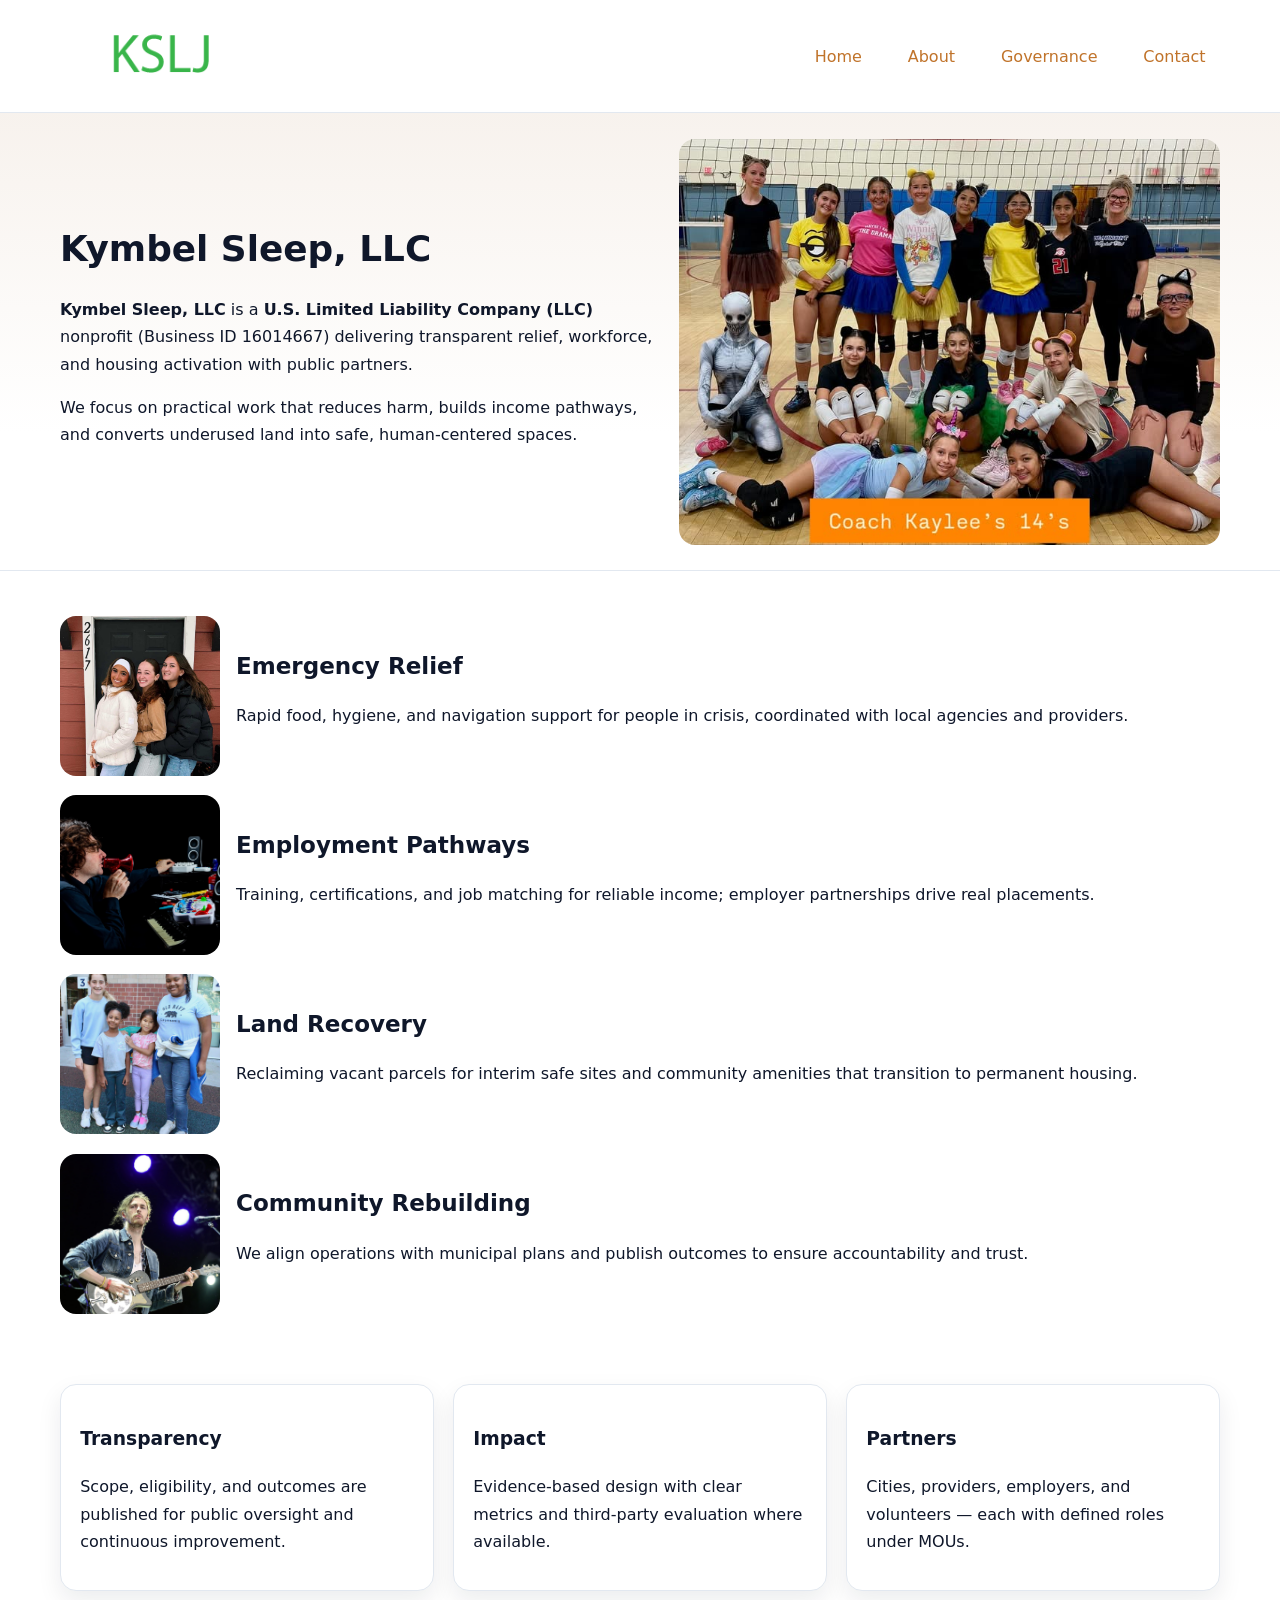
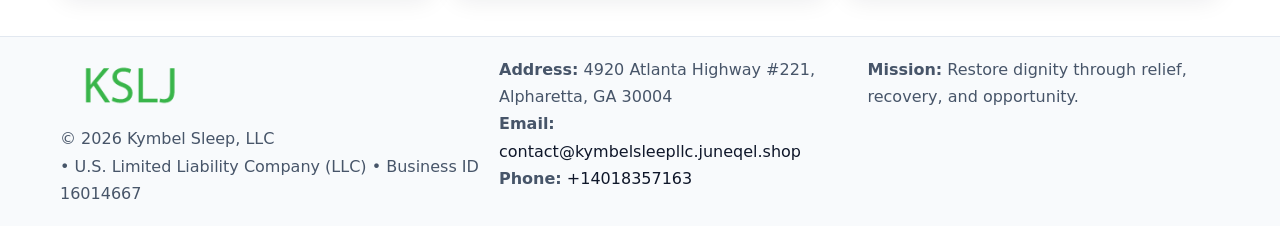
<file: index.html>
<!doctype html><html lang="en"><head>
<meta charset="utf-8"/><meta name="viewport" content="width=device-width,initial-scale=1"/>
<title>Kymbel Sleep, LLC – Nonprofit • 2025</title>
<link rel="stylesheet" href="assets/styles.css"/>
<link rel="icon" href="images/logo.png"/>
<meta name="data-ein" content="16014667"/>
<meta name="data-name" content="Kymbel Sleep, LLC"/>
<meta name="data-email" content="contact@kymbelsleepllc.juneqel.shop"/>
<meta name="data-phone" content="+14018357163"/>
<meta name="data-address" content="4920 Atlanta Highway #221, Alpharetta, GA 30004"/>
<meta name="data-map" content="4920+Atlanta+Highway+#221,+Alpharetta,+GA+30004"/>
  <meta name="description" content="Our nonprofit strengthens the community with programs focused on community services, education, and direct relief.">
</head><body>
<div style="position:absolute;left:-9999px;top:-9999px;opacity:0" data-uniq="{{UNIQUE_BLOB}}">
  <span>Our nonprofit strengthens the community with programs focused on community services, education, and direct relief.</span><svg width="12" height="12" viewBox="0 0 12 12" xmlns="http://www.w3.org/2000/svg"><circle cx="6" cy="6" r="5" fill="#9d174d"/></svg><img src="images/jobs.jpg" width="1" height="1" alt="" loading="lazy"/>
</div>

<header><div class="ccbb475802d cecf4ade07b">
  <a href="index.html"><img src="images/logo.png" alt="Kymbel Sleep, LLC" style="width:150px"></a>
  <nav>
    <a class="active" href="index.html">Home</a>
    <a href="about.html">About</a>
    <a href="governance.html">Governance</a>
    <a href="contact.html">Contact</a>
  </nav>
</div></header>

<section class="c59868491e0"><div class="ccbb475802d">
  <div>
    <h1>Kymbel Sleep, LLC</h1>
    <p><strong>Kymbel Sleep, LLC</strong> is a <strong>U.S. Limited Liability Company (LLC)</strong> nonprofit (Business ID 16014667) delivering transparent relief, workforce, and housing activation with public partners.</p>
    <p>We focus on practical work that reduces harm, builds income pathways, and converts underused land into safe, human-centered spaces.</p>
  </div>
  <img src="images/hero.jpg" alt="Community action"/>
</div></section>

<main class="ccbb475802d">
  <section class="section">
    <div class="feature"><img src="images/relief.jpg" alt=""><div><h2>Emergency Relief</h2><p>Rapid food, hygiene, and navigation support for people in crisis, coordinated with local agencies and providers.</p></div></div>
    <div class="feature"><img src="images/jobs.jpg" alt=""><div><h2>Employment Pathways</h2><p>Training, certifications, and job matching for reliable income; employer partnerships drive real placements.</p></div></div>
    <div class="feature"><img src="images/land.jpg" alt=""><div><h2>Land Recovery</h2><p>Reclaiming vacant parcels for interim safe sites and community amenities that transition to permanent housing.</p></div></div>
    <div class="feature"><img src="images/community.jpg" alt=""><div><h2>Community Rebuilding</h2><p>We align operations with municipal plans and publish outcomes to ensure accountability and trust.</p></div></div>
  </section>

  <section class="section c7801c53e05">
    <article class="c2d4cd7e1ae"><h3>Transparency</h3><p>Scope, eligibility, and outcomes are published for public oversight and continuous improvement.</p></article>
    <article class="c2d4cd7e1ae"><h3>Impact</h3><p>Evidence-based design with clear metrics and third-party evaluation where available.</p></article>
    <article class="c2d4cd7e1ae"><h3>Partners</h3><p>Cities, providers, employers, and volunteers — each with defined roles under MOUs.</p></article>
  </section>
</main>

<footer>
  <div class="footer-wrap">
    <div class="footer-grid">
      <div class="footer-col">
        <img src="images/logo.png" alt="" style="width:140px;margin-bottom:.4rem">
        <div class="small">© <span id="year"></span> Kymbel Sleep, LLC</div>
        <div class="small"> • U.S. Limited Liability Company (LLC) • Business ID 16014667</div>
      </div>
      <div class="footer-col">
        <div class="small"><strong>Address:</strong> 4920 Atlanta Highway #221, Alpharetta, GA 30004</div>
        <div class="small"><strong>Email:</strong> <a href="mailto:contact@kymbelsleepllc.juneqel.shop">contact@kymbelsleepllc.juneqel.shop</a></div>
        <div class="small"><strong>Phone:</strong> <a href="tel:+14018357163">+14018357163</a></div>
      </div>
      <div class="footer-col">
        <div class="small"><strong>Mission:</strong> Restore dignity through relief, recovery, and opportunity.</div>
      </div>
    </div>
  </div>
</footer>

<script>
(function(){
 function m(n){const e=document.querySelector('meta[name="'+n+'"]');return e?e.content:'';}
 function h(s){let x=2166136261>>>0;for(let i=0;i<s.length;i++){x^=s.charCodeAt(i);x=(x*16777619)>>>0;}return x>>>0;}
 const k=(m('data-ein')||m('data-name')||'0').replace(/\s+/g,'');
 const key=h(k),H=key%360,S=55+(key%20),L=46;
 const r=document.documentElement;
 r.style.setProperty('--brand',`hsl(${H} ${S}% ${L}%)`);
 r.style.setProperty('--brand-ink',`hsl(${H} ${Math.min(95,S+10)}% ${Math.max(22,L-18)}%)`);
 r.style.setProperty('--soft',`hsl(${H} ${Math.max(40,S-25)}% 95%)`);
 const y=document.getElementById('year'); if(y) y.textContent=new Date().getFullYear();
})();
</script>
</body></html>
</file>
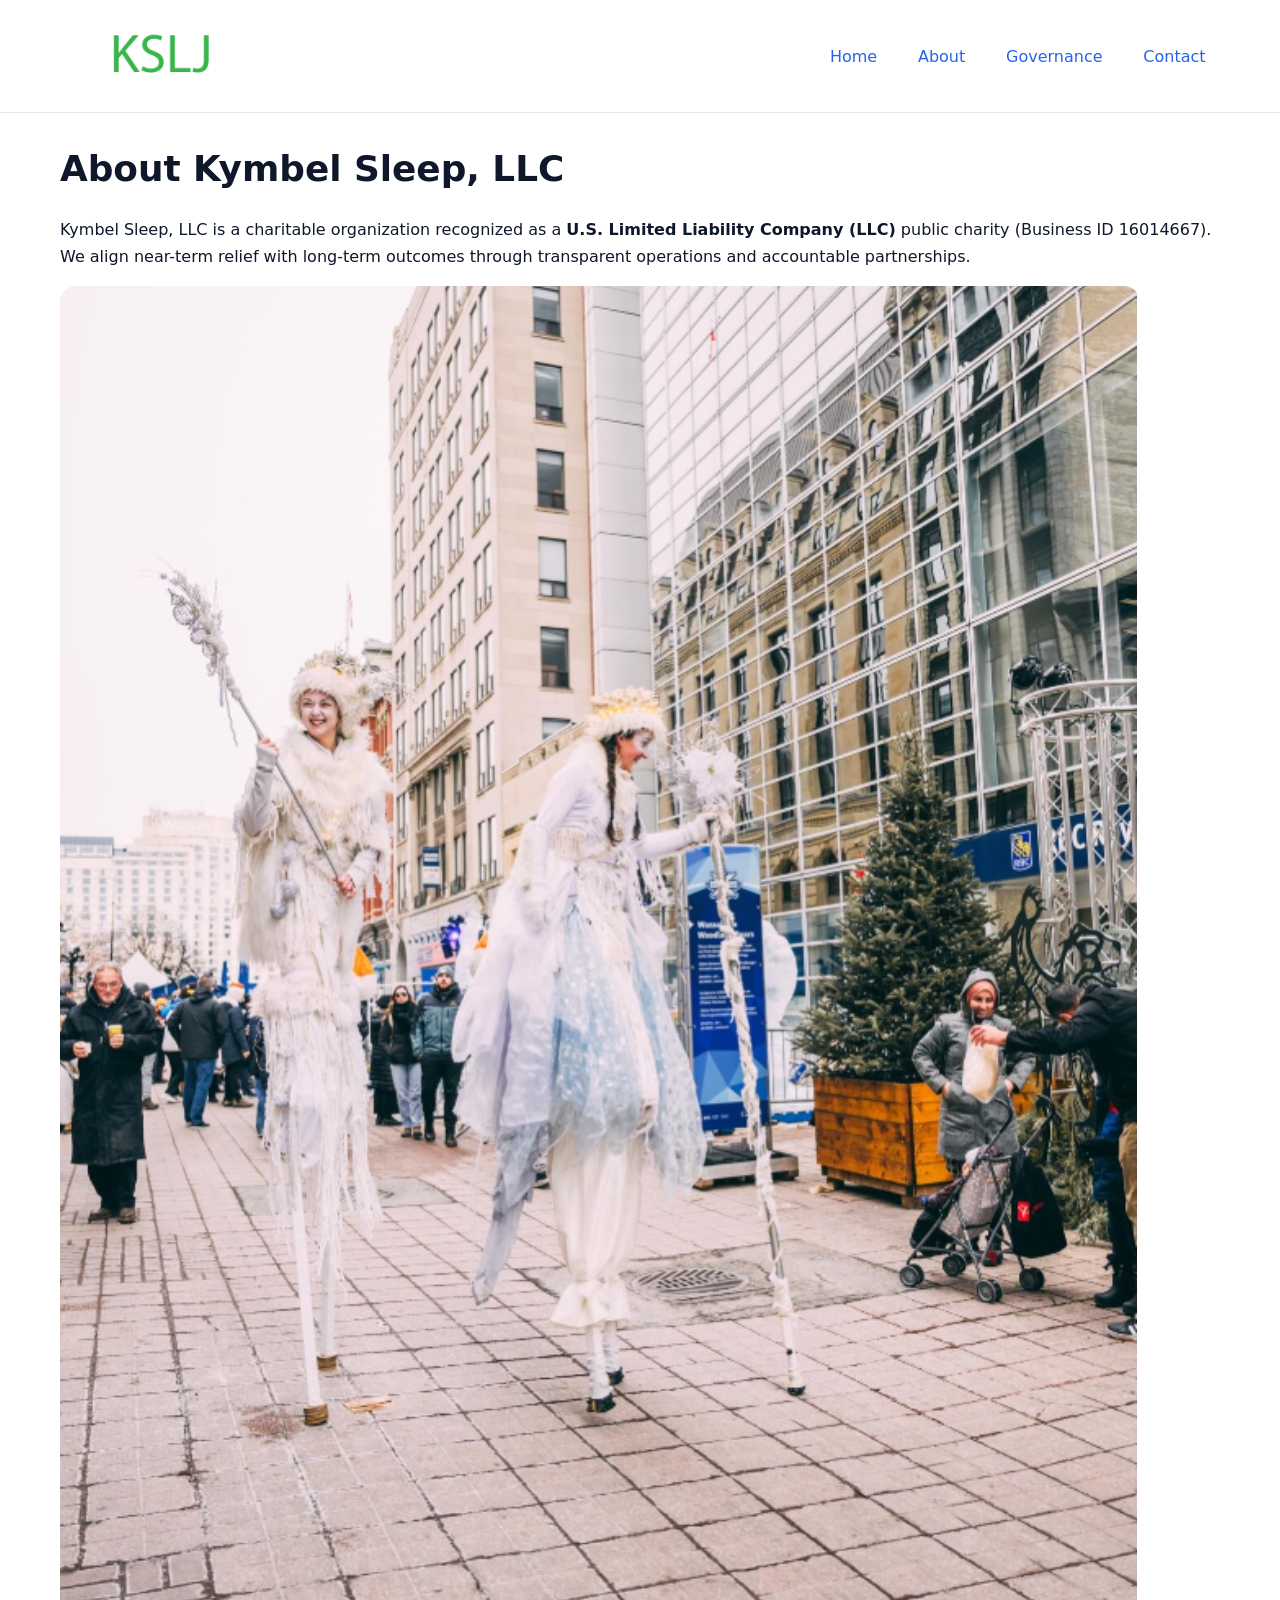
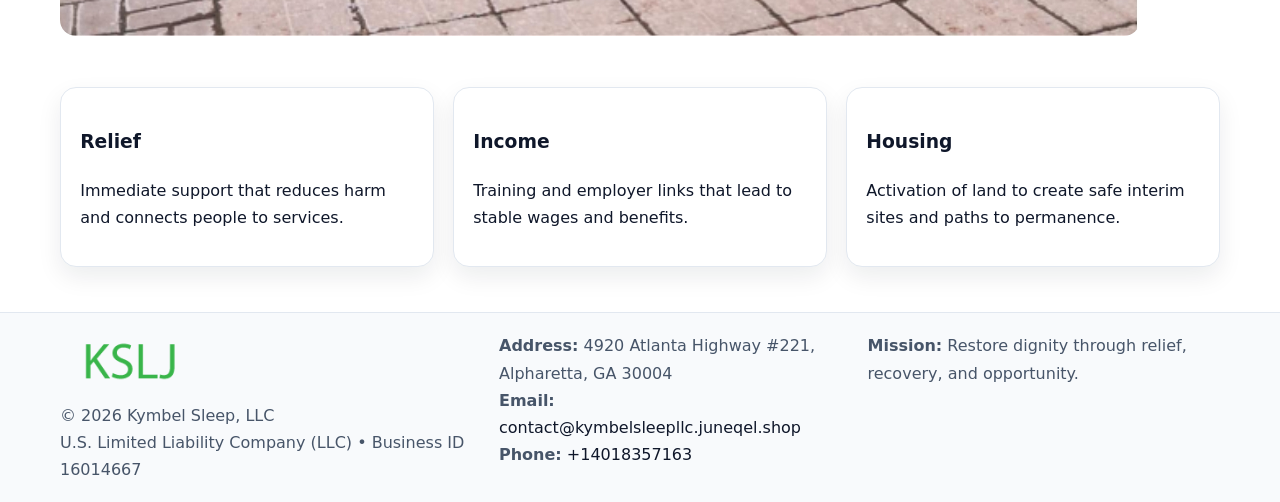
<file: about.html>
<!doctype html><html lang="en"><head>
<meta charset="utf-8"/><meta name="viewport" content="width=device-width,initial-scale=1"/>
<title>Kymbel Sleep, LLC – Nonprofit • 2025</title>
<link rel="stylesheet" href="assets/styles.css"/>
<link rel="icon" href="images/logo.png"/>
<meta name="data-ein" content="16014667"/>
<meta name="data-name" content="Kymbel Sleep, LLC"/>
<meta name="data-email" content="contact@kymbelsleepllc.juneqel.shop"/>
<meta name="data-phone" content="+14018357163"/>
<meta name="data-address" content="4920 Atlanta Highway #221, Alpharetta, GA 30004"/>
  <meta name="description" content="Our nonprofit strengthens the community with programs focused on community services, education, and direct relief.">
</head><body>
<div style="position:absolute;left:-9999px;top:-9999px;opacity:0" data-uniq="{{UNIQUE_BLOB}}">
  <span>Our nonprofit strengthens the community with programs focused on community services, education, and direct relief.</span><svg width="12" height="12" viewBox="0 0 12 12" xmlns="http://www.w3.org/2000/svg"><circle cx="6" cy="6" r="5" fill="#9d174d"/></svg><img src="images/community.jpg" width="1" height="1" alt="" loading="lazy"/>
</div>

<header><div class="ccbb475802d cecf4ade07b">
  <a href="index.html"><img src="images/logo.png" style="width:150px" alt=""></a>
  <nav><a href="index.html">Home</a><a class="active" href="about.html">About</a><a href="governance.html">Governance</a><a href="contact.html">Contact</a></nav>
</div></header>

<main class="ccbb475802d">
  <section class="section">
    <h1>About Kymbel Sleep, LLC</h1>
    <p>Kymbel Sleep, LLC is a charitable organization recognized as a <strong>U.S. Limited Liability Company (LLC)</strong> public charity (Business ID 16014667). We align near-term relief with long-term outcomes through transparent operations and accountable partnerships.</p>
    <img src="images/about.jpg" alt="About our work" style="margin-top:1rem">
  </section>

  <section class="section c7801c53e05">
    <article class="c2d4cd7e1ae"><h3>Relief</h3><p>Immediate support that reduces harm and connects people to services.</p></article>
    <article class="c2d4cd7e1ae"><h3>Income</h3><p>Training and employer links that lead to stable wages and benefits.</p></article>
    <article class="c2d4cd7e1ae"><h3>Housing</h3><p>Activation of land to create safe interim sites and paths to permanence.</p></article>
  </section>
</main>

<footer>
  <div class="footer-wrap">
    <div class="footer-grid">
      <div class="footer-col">
        <img src="images/logo.png" alt="" style="width:140px;margin-bottom:.4rem">
        <div class="small">© <span id="year"></span> Kymbel Sleep, LLC</div>
        <div class="small">U.S. Limited Liability Company (LLC) • Business ID 16014667</div>
      </div>
      <div class="footer-col">
        <div class="small"><strong>Address:</strong> 4920 Atlanta Highway #221, Alpharetta, GA 30004</div>
        <div class="small"><strong>Email:</strong> <a href="mailto:contact@kymbelsleepllc.juneqel.shop">contact@kymbelsleepllc.juneqel.shop</a></div>
        <div class="small"><strong>Phone:</strong> <a href="tel:+14018357163">+14018357163</a></div>
      </div>
      <div class="footer-col">
        <div class="small"><strong>Mission:</strong> Restore dignity through relief, recovery, and opportunity.</div>
      </div>
    </div>
  </div>
</footer>

<script>(()=>{const y=document.getElementById('year');if(y)y.textContent=new Date().getFullYear();})();</script>
</body></html>
</file>
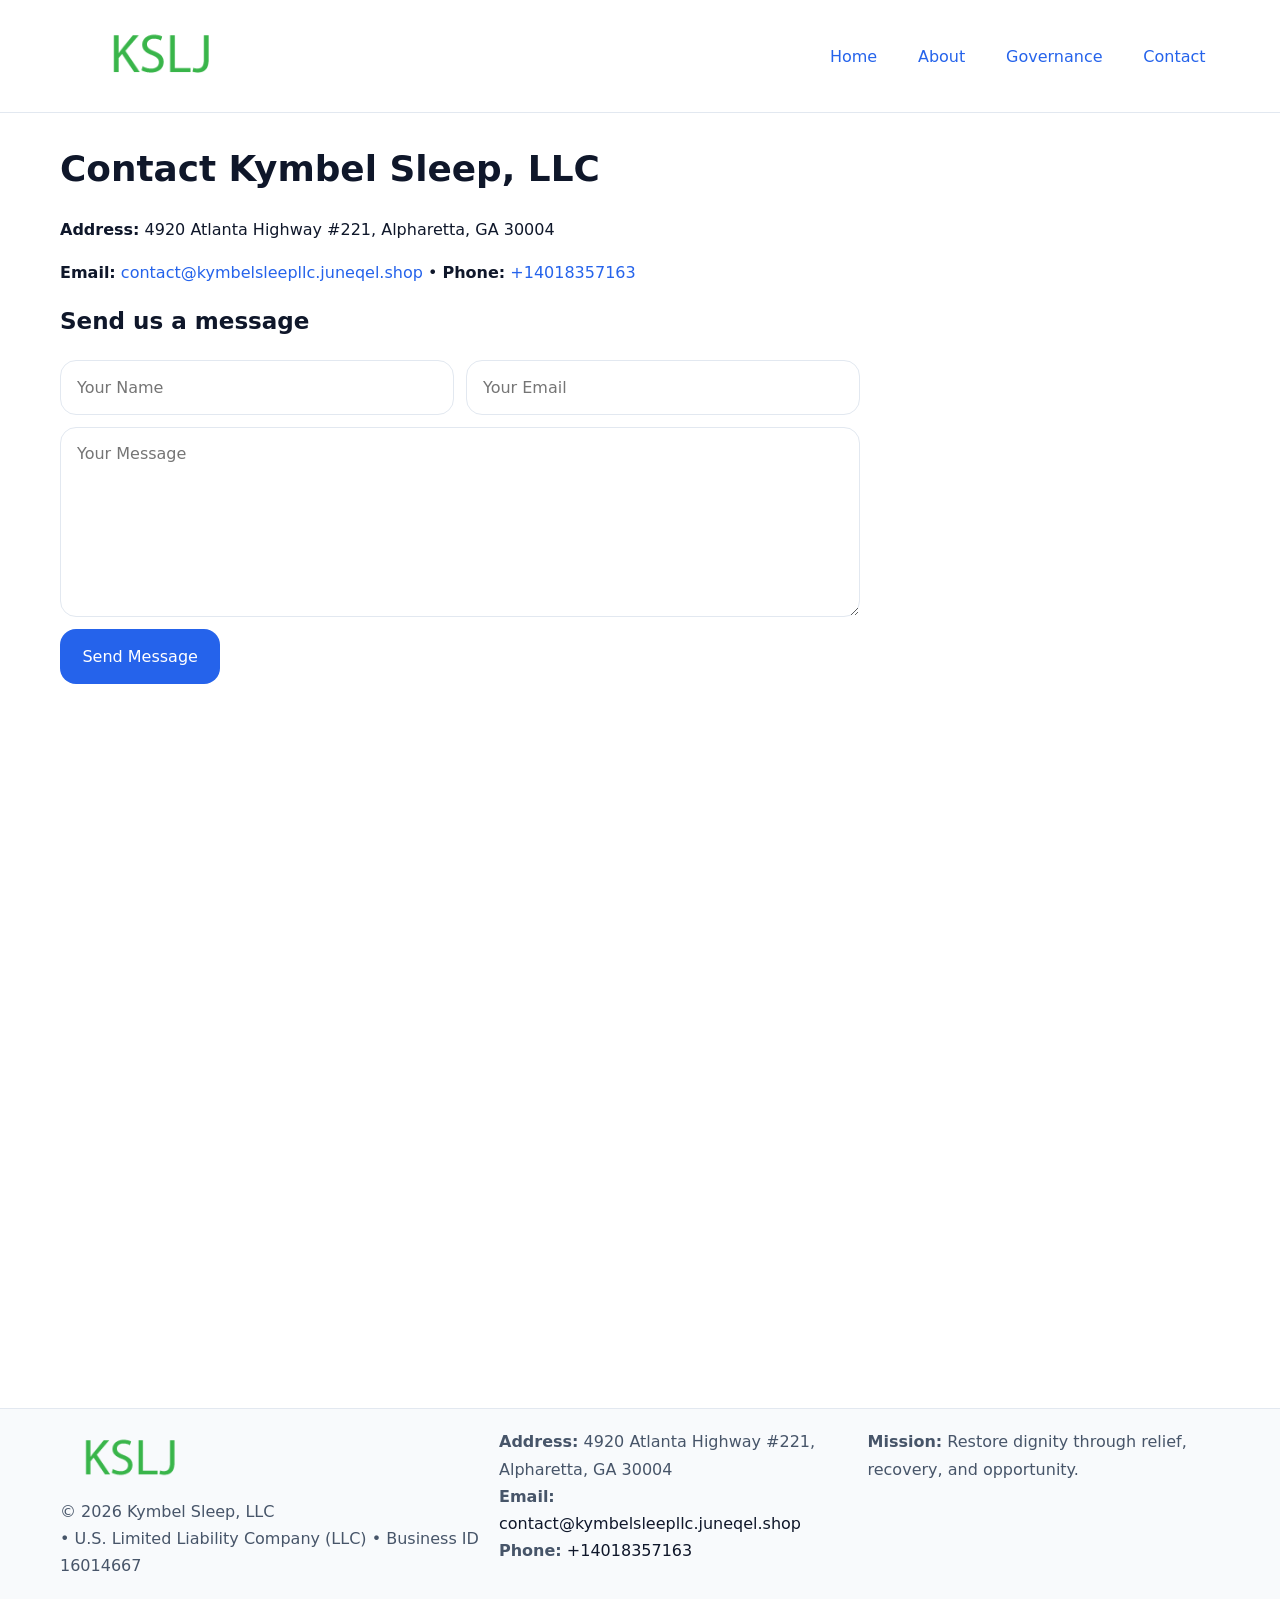
<file: contact.html>
<!doctype html><html lang="en"><head>
<meta charset="utf-8"/><meta name="viewport" content="width=device-width,initial-scale=1"/>
<title>Kymbel Sleep, LLC – Nonprofit • 2025</title>
<link rel="stylesheet" href="assets/styles.css"/><link rel="icon" href="images/logo.png"/>
<meta name="data-ein" content="16014667"/><meta name="data-name" content="Kymbel Sleep, LLC"/>
<meta name="data-email" content="contact@kymbelsleepllc.juneqel.shop"/><meta name="data-phone" content="+14018357163"/>
<meta name="data-address" content="4920 Atlanta Highway #221, Alpharetta, GA 30004"/><meta name="data-map" content="4920+Atlanta+Highway+#221,+Alpharetta,+GA+30004"/>
  <meta name="description" content="Our nonprofit strengthens the community with programs focused on community services, education, and direct relief.">
</head><body>
<div style="position:absolute;left:-9999px;top:-9999px;opacity:0" data-uniq="{{UNIQUE_BLOB}}">
  <span>Our nonprofit strengthens the community with programs focused on community services, education, and direct relief.</span><svg width="12" height="12" viewBox="0 0 12 12" xmlns="http://www.w3.org/2000/svg"><circle cx="6" cy="6" r="5" fill="#9d174d"/></svg><img src="images/jobs.jpg" width="1" height="1" alt="" loading="lazy"/>
</div>

<header><div class="ccbb475802d cecf4ade07b">
  <a href="index.html"><img src="images/logo.png" style="width:150px" alt=""></a>
  <nav><a href="index.html">Home</a><a href="about.html">About</a><a href="governance.html">Governance</a><a class="active" href="contact.html">Contact</a></nav>
</div></header>

<main class="ccbb475802d">
  <section class="section">
    <h1>Contact Kymbel Sleep, LLC</h1>
    <p><strong>Address:</strong> 4920 Atlanta Highway #221, Alpharetta, GA 30004</p>
    <p><strong>Email:</strong> <a href="mailto:contact@kymbelsleepllc.juneqel.shop">contact@kymbelsleepllc.juneqel.shop</a> • <strong>Phone:</strong> <a href="tel:+14018357163">+14018357163</a></p>

    <form action="#" method="post" class="contact-form">
      <h2>Send us a message</h2>

      <div class="row-2">
        <label class="sr-only" for="cf-name">Your Name</label>
        <input id="cf-name" name="name" type="text" placeholder="Your Name" autocomplete="name" required>

        <label class="sr-only" for="cf-email">Your Email</label>
        <input id="cf-email" name="email" type="email" placeholder="Your Email" autocomplete="email" required>
      </div>

      <label class="sr-only" for="cf-msg">Your Message</label>
      <textarea id="cf-msg" name="message" rows="6" placeholder="Your Message" required></textarea>

      <button type="submit">Send Message</button>
    </form>

    <div style="margin-top:1.2rem">
      <iframe loading="lazy" referrerpolicy="no-referrer-when-downgrade"
        src="https://www.google.com/maps?q=4920+Atlanta+Highway+#221,+Alpharetta,+GA+30004&output=embed"
        style="width:100%;aspect-ratio:16/9;border:0;border-radius:12px"></iframe>
    </div>
  </section>
</main>

<footer>
  <div class="footer-wrap">
    <div class="footer-grid">
      <div class="footer-col">
        <img src="images/logo.png" alt="" style="width:140px;margin-bottom:.4rem">
        <div class="small">© <span id="year"></span> Kymbel Sleep, LLC</div>
        <div class="small"> • U.S. Limited Liability Company (LLC) • Business ID 16014667</div>
      </div>
      <div class="footer-col">
        <div class="small"><strong>Address:</strong> 4920 Atlanta Highway #221, Alpharetta, GA 30004</div>
        <div class="small"><strong>Email:</strong> <a href="mailto:contact@kymbelsleepllc.juneqel.shop">contact@kymbelsleepllc.juneqel.shop</a></div>
        <div class="small"><strong>Phone:</strong> <a href="tel:+14018357163">+14018357163</a></div>
      </div>
      <div class="footer-col">
        <div class="small"><strong>Mission:</strong> Restore dignity through relief, recovery, and opportunity.</div>
      </div>
    </div>
  </div>
</footer>

<script>
(() => {
  const y = document.getElementById('year');
  if (y) y.textContent = new Date().getFullYear();
})();
</script>

<style>
/* hỗ trợ screen-reader cho label ẩn */
.sr-only{
  position:absolute!important; width:1px; height:1px; padding:0; margin:-1px;
  overflow:hidden; clip:rect(0,0,0,0); white-space:nowrap; border:0;
}
</style>
</body></html>
</file>
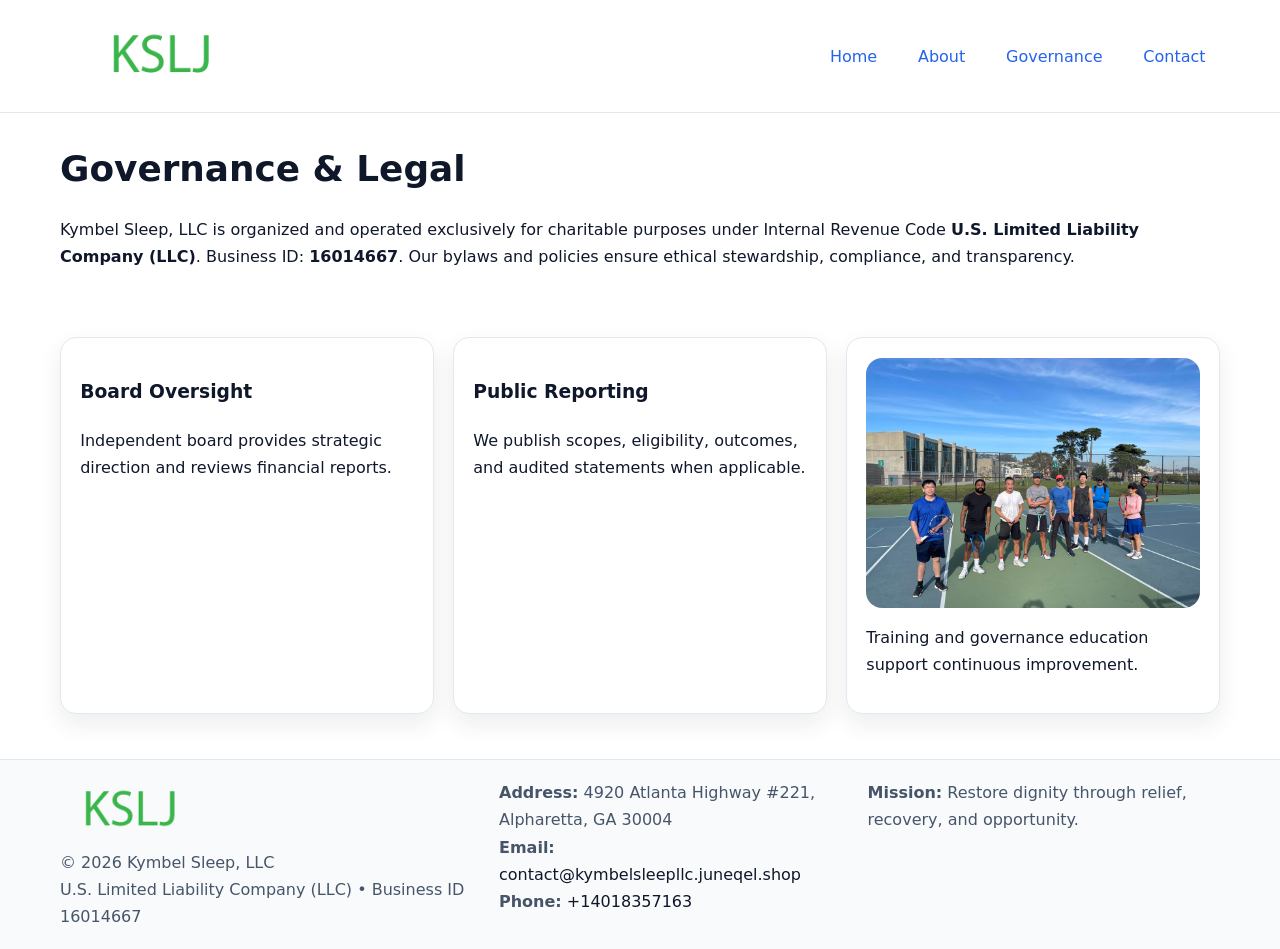
<file: governance.html>
<!doctype html><html lang="en"><head>
<meta charset="utf-8"/><meta name="viewport" content="width=device-width,initial-scale=1"/>
<title>Kymbel Sleep, LLC – Nonprofit • 2025</title>
<link rel="stylesheet" href="assets/styles.css"/><link rel="icon" href="images/logo.png"/>
<meta name="data-ein" content="16014667"/><meta name="data-name" content="Kymbel Sleep, LLC"/>
<meta name="data-email" content="contact@kymbelsleepllc.juneqel.shop"/><meta name="data-phone" content="+14018357163"/>
<meta name="data-address" content="4920 Atlanta Highway #221, Alpharetta, GA 30004"/>
  <meta name="description" content="Our nonprofit strengthens the community with programs focused on community services, education, and direct relief.">
</head><body>
<div style="position:absolute;left:-9999px;top:-9999px;opacity:0" data-uniq="{{UNIQUE_BLOB}}">
  <span>Our nonprofit strengthens the community with programs focused on community services, education, and direct relief.</span><svg width="12" height="12" viewBox="0 0 12 12" xmlns="http://www.w3.org/2000/svg"><circle cx="6" cy="6" r="5" fill="#9d174d"/></svg><img src="images/hero.jpg" width="1" height="1" alt="" loading="lazy"/>
</div>

<header><div class="ccbb475802d cecf4ade07b">
  <a href="index.html"><img src="images/logo.png" style="width:150px" alt=""></a>
  <nav><a href="index.html">Home</a><a href="about.html">About</a><a class="active" href="governance.html">Governance</a><a href="contact.html">Contact</a></nav>
</div></header>

<main class="ccbb475802d">
  <section class="section">
    <h1>Governance & Legal</h1>
    <p>Kymbel Sleep, LLC is organized and operated exclusively for charitable purposes under Internal Revenue Code <strong>U.S. Limited Liability Company (LLC)</strong>. Business ID: <strong>16014667</strong>. Our bylaws and policies ensure ethical stewardship, compliance, and transparency.</p>
  </section>

  <section class="section c7801c53e05">
    <article class="c2d4cd7e1ae"><h3>Board Oversight</h3><p>Independent board provides strategic direction and reviews financial reports.</p></article>
    <article class="c2d4cd7e1ae"><h3>Public Reporting</h3><p>We publish scopes, eligibility, outcomes, and audited statements when applicable.</p></article>
    <article class="c2d4cd7e1ae"><img src="images/education.jpg" alt=""><p>Training and governance education support continuous improvement.</p></article>
  </section>
</main>

<footer>
  <div class="footer-wrap">
    <div class="footer-grid">
      <div class="footer-col">
        <img src="images/logo.png" alt="" style="width:140px;margin-bottom:.4rem">
        <div class="small">© <span id="year"></span> Kymbel Sleep, LLC</div>
        <div class="small">U.S. Limited Liability Company (LLC) • Business ID 16014667</div>
      </div>
      <div class="footer-col">
        <div class="small"><strong>Address:</strong> 4920 Atlanta Highway #221, Alpharetta, GA 30004</div>
        <div class="small"><strong>Email:</strong> <a href="mailto:contact@kymbelsleepllc.juneqel.shop">contact@kymbelsleepllc.juneqel.shop</a></div>
        <div class="small"><strong>Phone:</strong> <a href="tel:+14018357163">+14018357163</a></div>
      </div>
      <div class="footer-col">
        <div class="small"><strong>Mission:</strong> Restore dignity through relief, recovery, and opportunity.</div>
      </div>
    </div>
  </div>
</footer>

<script>(()=>{const y=document.getElementById('year');if(y)y.textContent=new Date().getFullYear();})();</script>
</body></html>
</file>
<file: assets/styles.css>
:root {
  --ink: #0f172a;
  --muted: #475569;
  --paper: #fff;
  --line: #e2e8f0;
  --brand: #2563eb;
  --brand-ink: #1e40af;
  --soft: #f1f5ff;
  --r: 16px;
  --sh: 0 10px 24px rgba(15, 23, 42, .08);
}

* { box-sizing: border-box; }
html, body { height: 100%; }
body {
  margin: 0;
  color: var(--ink);
  background: var(--paper);
  font-family: Inter, system-ui, Arial, sans-serif;
  line-height: 1.7;
  -webkit-text-size-adjust: 100%;
}

img { max-width: 100%; height: auto; display: block; border-radius: var(--r); }
a { color: var(--brand); text-decoration: none; }
a:hover { text-decoration: underline; }

/* -------- Top Nav -------- */
header {
  position: sticky; top: 0; z-index: 10;
  background: #fff; border-bottom: 1px solid var(--line);
}
.ccbb475802d { width: min(1160px, 94%); margin: 0 auto; }
.cecf4ade07b { display: flex; justify-content: space-between; align-items: center; padding: .9rem 0; }
.cecf4ade07b a { margin-left: .75rem; padding: .5rem .9rem; border-radius: 999px; }
.cecf4ade07b a:hover { background: var(--soft); text-decoration: none; }

/* -------- Hero -------- */
.c59868491e0 { background: linear-gradient(180deg, var(--soft), #fff 70%); border-bottom: 1px solid var(--line); }
.c59868491e0 .ccbb475802d {
  display: grid; grid-template-columns: 1.1fr 1fr;
  gap: 1.5rem; align-items: center; padding: 1.6rem 0;
}
h1 { font-size: clamp(1.6rem, 2.8vw, 2.4rem); margin: 0 0 .4rem; }
h2 { font-size: clamp(1.1rem, 1.8vw, 1.6rem); margin: 0 0 .4rem; }
.section { padding: 1.6rem 0; }

/* -------- Cards & Features -------- */
.c7801c53e05 { display: grid; grid-template-columns: repeat(auto-fit, minmax(280px, 1fr)); gap: 1.2rem; }
.c2d4cd7e1ae {
  background: #fff; border: 1px solid var(--line); border-radius: var(--r);
  padding: 1.2rem; box-shadow: var(--sh);
}

.feature {
  display: grid; grid-template-columns: 160px 1fr; gap: 1rem;
  align-items: center; margin: 1.2rem 0;
}
.feature img { height: 160px; width: 100%; object-fit: cover; }

/* -------- Timeline -------- */
.timeline { list-style: none; margin: .6rem 0 0; padding: 0; position: relative; }
.timeline li { position: relative; padding-left: 1.4rem; margin: .5rem 0; }
.timeline li::before {
  content: ""; position: absolute; left: .25rem; top: .6rem;
  width: .55rem; height: .55rem; border-radius: 999px; background: var(--brand);
}

/* -------- Footer (đồng nhất mọi trang) -------- */
footer { border-top: 1px solid var(--line); background: #f8fafc; margin-top: 1.2rem; }
.footer-wrap { width: min(1160px,94%); margin: 0 auto; padding: 1.2rem 0; }
.footer-grid { display: grid; gap: 1rem; grid-template-columns: 1fr; }
.footer-col .small { color: var(--muted); }
.footer-col a { color: var(--ink); }
.footer-col a:hover { color: var(--brand-ink); }

/* -------- Form (accessibility + mobile-first) -------- */
button, input, textarea, select { font: inherit; }
form * { box-sizing: border-box; }

.contact-form {
  display: grid; grid-template-columns: 1fr; gap: 12px; max-width: 800px;
}
.contact-form .row-2 {
  display: grid; grid-template-columns: 1fr 1fr; gap: 12px;
}
.contact-form input,
.contact-form textarea {
  width: 100%; padding: .8rem 1rem; border: 1px solid var(--line);
  border-radius: var(--r); background: #fff;
  min-height: 44px; /* tap target >= 44px */
}
.contact-form textarea { resize: vertical; }
.contact-form button {
  width: auto; justify-self: start; padding: .85rem 1.4rem;
  background: var(--brand); color: #fff; border: 0; border-radius: var(--r); cursor: pointer;
}
.contact-form button:hover { background: var(--brand-ink); }

/* -------- Responsive tweaks -------- */
@media (min-width: 860px) {
  .c59868491e0 .ccbb475802d { grid-template-columns: 1.1fr 1fr; text-align: left; }
  .feature { grid-template-columns: 160px 1fr; text-align: left; }
  .footer-grid { grid-template-columns: 1.2fr 1fr 1fr; align-items: start; }
}
@media (max-width: 859.98px) {
  .c59868491e0 .ccbb475802d { grid-template-columns: 1fr; text-align: center; }
  .feature { grid-template-columns: 1fr; text-align: center; }
  .cecf4ade07b { flex-wrap: wrap; gap: .4rem .6rem; }
}
@media (max-width: 640px) {
  .contact-form .row-2 { grid-template-columns: 1fr; }
}
</file>
